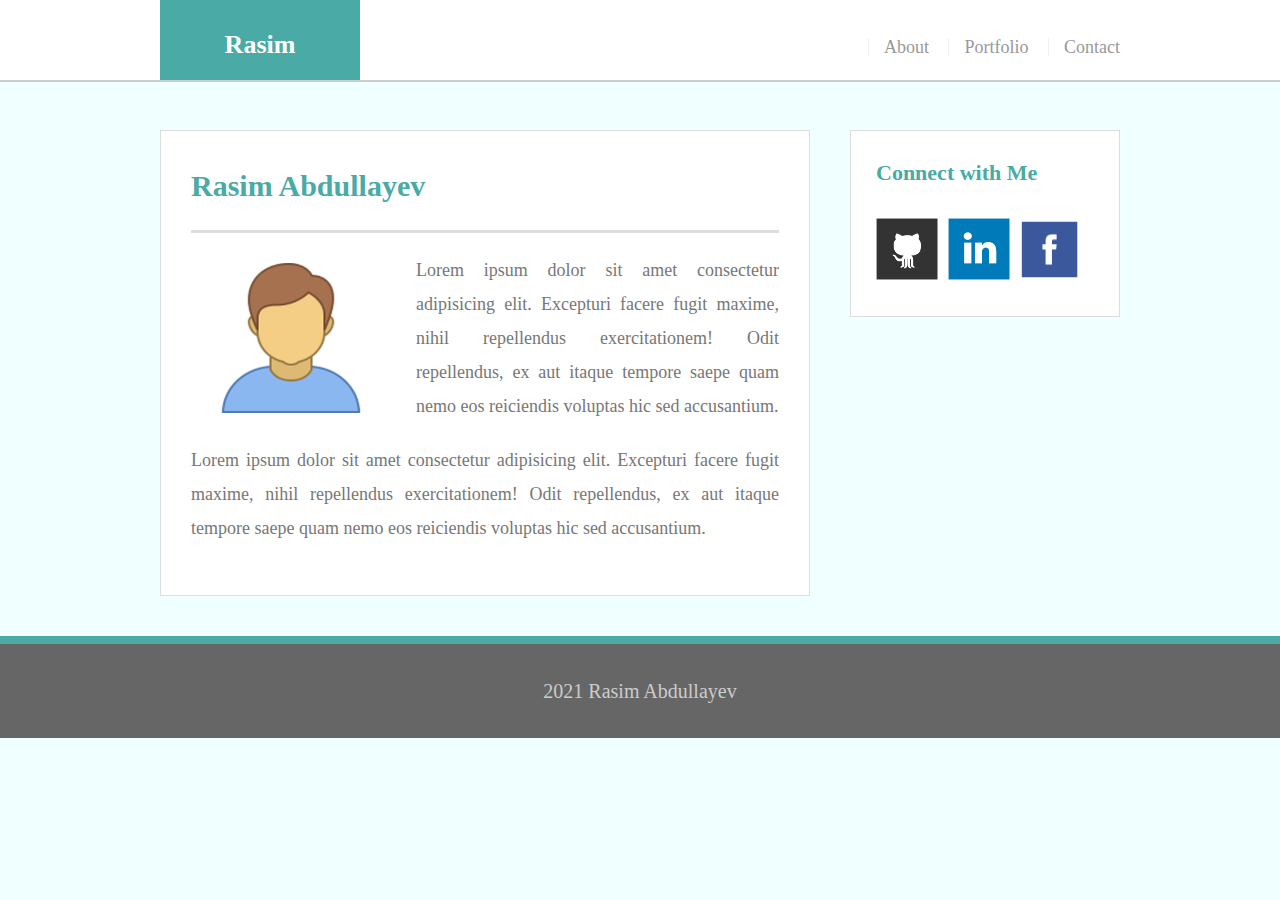
<file: index.html>
<!DOCTYPE html>
<html lang="en">

<head>
    <meta charset="UTF-8">
    <meta http-equiv="X-UA-Compatible" content="IE=edge">
    <meta name="viewport" content="width=device-width, initial-scale=1.0">
    <title>About | Rasim </title>
    <link rel="stylesheet" type="text/css" href="assets/css/reset.css">
    <link rel="stylesheet" type="text/css" href="assets/css/style.css">
</head>

<body>
    <header class="main-header">
        <div class="container">
            <a href="#" class="logo-part ">Rasim</a>
            <nav>
                <a href="index.html">About</a>
                <a href="portfolio.html">Portfolio</a>
                <a href="contact.html">Contact</a>
            </nav>
        </div>
    </header>

    <div class="main-part container">
        <section class="main-content">
            <h1>Rasim Abdullayev</h1>
            <img src="assets/images/person-male.png" class="prf-img" alt="Rasim">
            <p>Lorem ipsum dolor sit amet consectetur adipisicing elit. Excepturi facere fugit maxime, nihil repellendus
                exercitationem! Odit repellendus, ex aut itaque tempore saepe quam nemo eos reiciendis voluptas hic sed
                accusantium.</p>

            <p>Lorem ipsum dolor sit amet consectetur adipisicing elit. Excepturi facere fugit maxime, nihil repellendus
                exercitationem! Odit repellendus, ex aut itaque tempore saepe quam nemo eos reiciendis voluptas hic sed
                accusantium.</p>
        </section>

        <section class="right-side">
            <div>
                <h2>Connect with Me</h2>

                <a href="https://github.com/rasimab" target="_blank"><img src="assets/images/github-128.png" class="contact-pic" alt="GitHub" /></a>
                <a href="https://linkedin.com/in/abdullayevrs" target="_blank"><img src="assets/images/linkedin-128.png" class="contact-pic" alt="LinkedIn" /></a>
                <a href="http://facebook.com" target="_blank"><img src="assets/images/facebook-128.png" class="contact-pic" alt="Facebook" /></a>
                
                    
            </div>
        </section>
    </div>

    <footer>
        <div class="container">2021 Rasim Abdullayev</div>
    </footer>



</body>

</html>
</file>
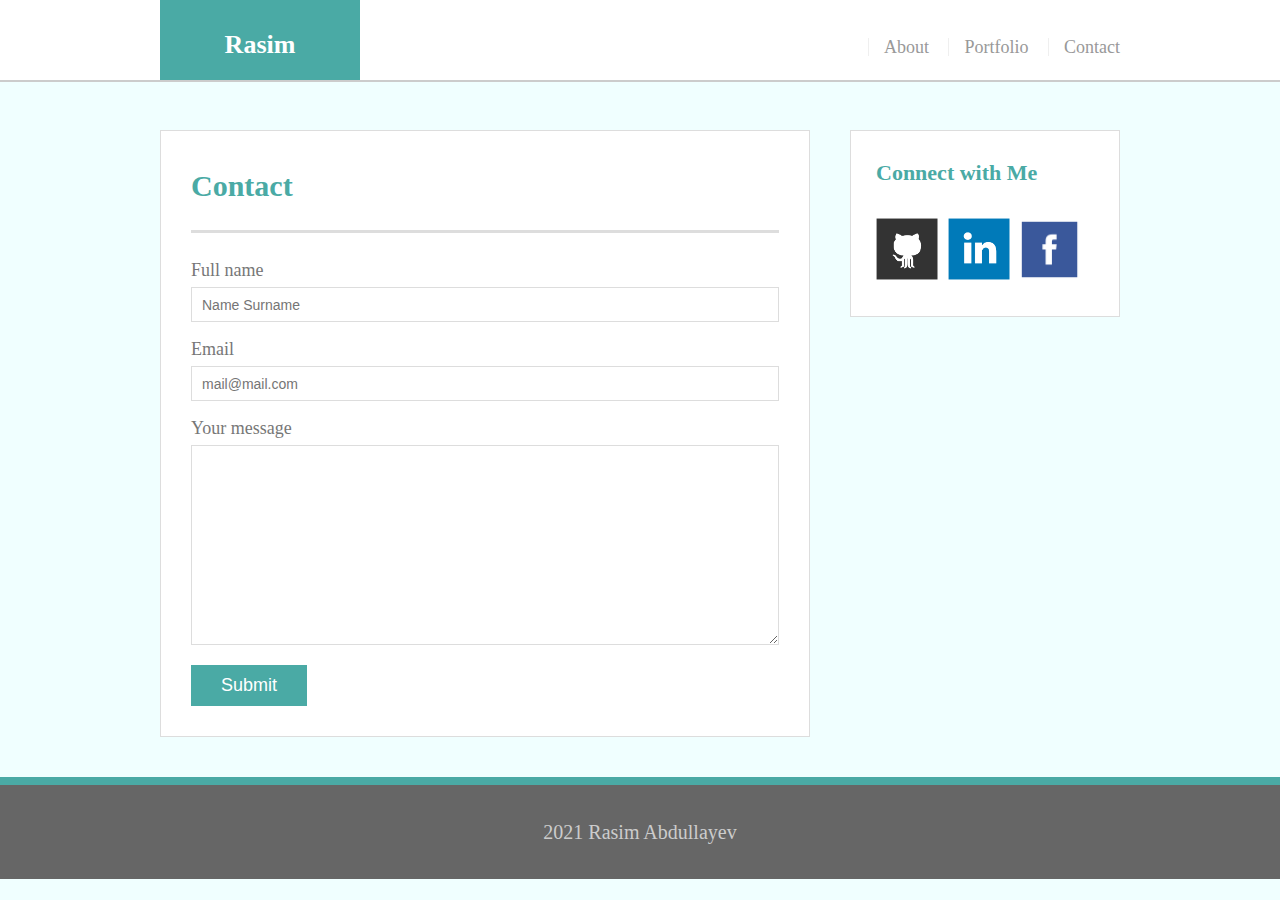
<file: contact.html>
<!DOCTYPE html>
<html lang="en">

<head>
    <meta charset="UTF-8">
    <meta http-equiv="X-UA-Compatible" content="IE=edge">
    <meta name="viewport" content="width=device-width, initial-scale=1.0">
    <title>About | Rasim </title>
    <link rel="stylesheet" type="text/css" href="assets/css/reset.css">
    <link rel="stylesheet" type="text/css" href="assets/css/style.css">
</head>

<body>
    <header class="main-header">
        <div class="container">
            <a href="#" class="logo-part ">Rasim</a>
            <nav>
                <a href="index.html">About</a>
                <a href="portfolio.html">Portfolio</a>
                <a href="contact.html">Contact</a>
            </nav>
        </div>
    </header>

    <div class="main-part container">
        <section class="main-content">
            <h1>Contact</h1>

      <form id="contact-form">
        <ul>
          <li>
            <label for="name">Full name</label>
            <input type="text" id="name" name="name" placeholder="Name Surname" required="required">
          </li>
          <li>
            <label for="email">Email</label>
            <input type="email" id="email" name="email" placeholder="mail@mail.com" required="required">
          </li>
          <li>
            <label for="message">Your message</label>
            <textarea id="message" name="message" required="required"></textarea>
          </li>
        </ul>
        <input type="submit">
      </form>
      
          </section>

        <section class="right-side">
            <div>
                <h2>Connect with Me</h2>

                <a href="https://github.com/rasimab" target="_blank"><img src="assets/images/github-128.png" class="contact-pic" alt="GitHub" /></a>
                <a href="https://linkedin.com/in/abdullayevrs" target="_blank"><img src="assets/images/linkedin-128.png" class="contact-pic" alt="LinkedIn" /></a>
                <a href="http://facebook.com" target="_blank"><img src="assets/images/facebook-128.png" class="contact-pic" alt="Facebook" /></a>    
            </div>
        </section>
    </div>

    <footer>
        <div class="container">2021 Rasim Abdullayev</div>
    </footer>



</body>

</html>
</file>
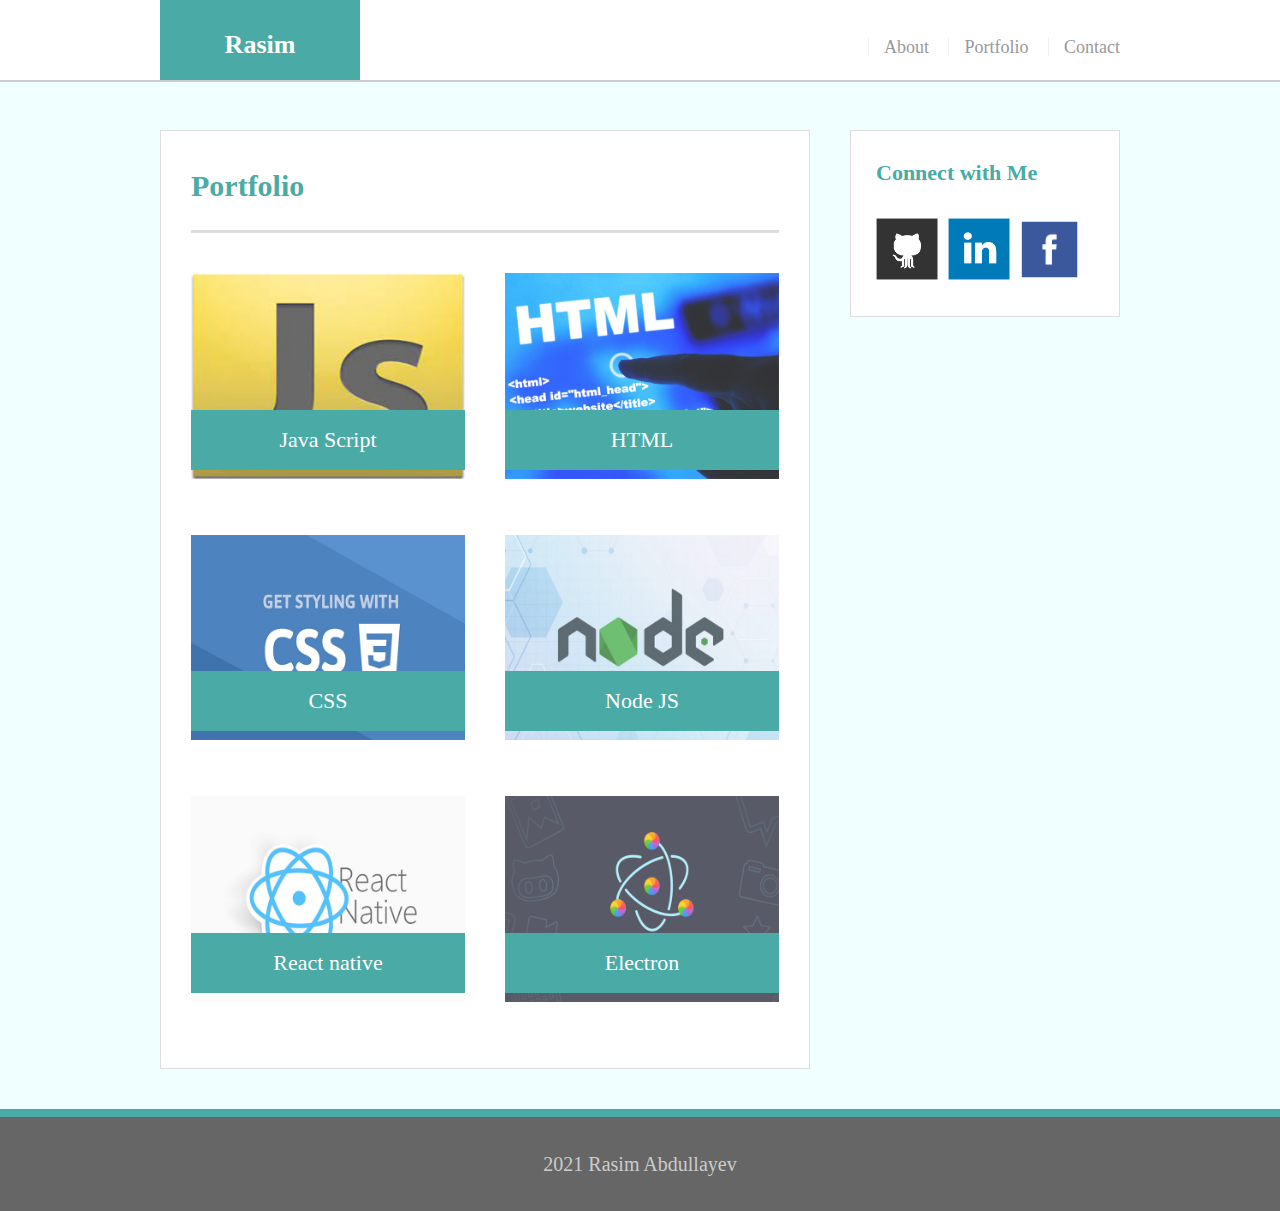
<file: portfolio.html>
<!DOCTYPE html>
<html lang="en">

<head>
    <meta charset="UTF-8">
    <meta http-equiv="X-UA-Compatible" content="IE=edge">
    <meta name="viewport" content="width=device-width, initial-scale=1.0">
    <title>About | Rasim </title>
    <link rel="stylesheet" type="text/css" href="assets/css/reset.css">
    <link rel="stylesheet" type="text/css" href="assets/css/style.css">
</head>

<body>
    <header class="main-header">
        <div class="container">
            <a href="#" class="logo-part ">Rasim</a>
            <nav>
                <a href="index.html">About</a>
                <a href="portfolio.html">Portfolio</a>
                <a href="contact.html">Contact</a>
            </nav>
        </div>
    </header>

    <div class="main-part container">
        <section class="main-content">
            <h1>Portfolio</h1>
      
            <div class="prof">
              <img src="assets/images/js.png" alt="java script">
      
              <h3>Java Script</h3>
            </div>
            <div class="prof">
              <img src="assets/images/html.png" alt="htnl">
      
              <h3>HTML</h3>
            </div>
            <div class="prof">
              <img src="assets/images/css.png" alt="css">
      
              <h3>CSS</h3>
            </div>
            <div class="prof">
              <img src="assets/images/node.png" alt="node">
      
              <h3>Node JS</h3>
            </div>
            <div class="prof">
              <img src="assets/images/reactnative.png" alt="react native">
      
              <h3>React native</h3>
            </div>
            <div class="prof">
                <img src="assets/images/electron.png" alt="electron">
        
                <h3>Electron</h3>
              </div>
      
          </section>

        <section class="right-side">
            <div>
                <h2>Connect with Me</h2>

                <a href="https://github.com/rasimab" target="_blank"><img src="assets/images/github-128.png" class="contact-pic" alt="GitHub" /></a>
                <a href="https://linkedin.com/in/abdullayevrs" target="_blank"><img src="assets/images/linkedin-128.png" class="contact-pic" alt="LinkedIn" /></a>
                <a href="http://facebook.com" target="_blank"><img src="assets/images/facebook-128.png" class="contact-pic" alt="Facebook" /></a>
            </div>
        </section>
    </div>

    <footer>
        <div class="container">2021 Rasim Abdullayev</div>
    </footer>



</body>

</html>
</file>
<file: assets/css/style.css>
* {
    box-sizing: border-box;
  }

body {
    font-size: 18px;
    line-height: 34px;
    color: #777;
    background-color: azure
}

.container {
    width: 100%;
    max-width: 960px;
    margin: auto;
    clear: both;
}

h1,
h2,
h3,
p {
  margin-bottom: 20px;
}
p{
    text-align: justify;
}

h1,
h2,
h3 {
  font-family: Georgia, Times, "Times New Roman", serif;
  font-weight: 700;
  color: #4aaaa5;
}

h1 {
    padding-bottom: 20px;
    font-size: 30px;
    line-height: 49px;
    border-bottom: 3px solid #ddd;
  }
  
  h2,
  h3 {
    font-size: 22px;
  }


  .main-header {
      position: fixed;
      width: 100%;
      margin: 0 0 30px;
      color: #fff;
      background: #fff;
      border-bottom: 2px solid #ccc;
      z-index: 100;
      overflow: auto;

  }

  nav {
    float: right;
    margin-top: 30px;
  }

  nav a {
    display: inline-block;
    padding-left: 15px;
    margin-left: 15px;
    line-height: 18px;
    color: #999;
    text-decoration: none;
    border-left: 1px solid #efefef;
  }
  .logo-part {
    float: left;
    width: 200px;
    height: 80px;
    font-size: 26px;
    font-weight: 700;
    line-height: 90px;
    font-family: Georgia, Times, "Times New Roman", serif;
    color: #fff;
    background: #4aaaa5;
    text-align: center;
    text-decoration: none;

  }
  .main-part {
    padding-top: 130px;
  }
  .main-content {
    float: left;
    width: 100%;
    max-width: 650px;
    padding: 30px;
    margin: 0 0 40px;
    background: #fff;
    border: 1px solid #ddd;
  }
  .right-side {
    float: right;
    width: 100%;
    max-width: 270px;
    padding: 25px;
    margin-bottom: 20px;
    background: #fff;
    border: 1px solid #ddd;
  }

  footer {
    padding: 30px 0;
    clear: both;
    font-size: 20px;
    color: #fff;
    color: #ccc;
    text-align: center;
    background: #666;
    border-top: 8px solid #4aaaa5;
  }

  .prf-img {
    float: left;
    width: 200px;
    height: auto;
    margin-top: 10px;
    margin-right: 25px;
  }

  .contact-pic {
    width: 62px;
    height: 62px;
    margin-top: 8px;
    margin-right: 5px;
  }

  .prof {
    position: relative;
    float: left;
    width: 274px;
    margin: 20px 0 25px;
    overflow: auto;
    
  }
  
  .prof:nth-child(even) {
    margin-right: 40px;
  }
  
  .prof img {
    width: 100%;
    border: 0 none;
    opacity: 0.8;
    
  }
  
  .prof h3 {
    position: absolute;
    bottom: 20px;
    width: 100%;
    padding: 15px;
    margin-bottom: 0;
    font-weight: 300;
    line-height: 30px;
    color: #fff;
    text-align: center;
    background: #4aaaa5;
    border-bottom: 0;
  }

  #contact-form ul {
    margin-bottom: 20px;
  }
  
  #contact-form li {
    margin-bottom: 10px;
  }
  
  label,
  input[type=text],
  input[type=email],
  textarea {
    display: block;
    width: 100%;
  }
  
  input[type=text],
  input[type=email],
  textarea {
    height: 35px;
    padding: 0 10px;
    font-size: 14px;
    border: 1px solid #ddd;
  }
  
  textarea {
    height: 200px;
  }
  
  input[type=submit] {
    padding: 10px 30px;
    font-size: 18px;
    color: #fff;
    cursor: pointer;
    background: #4aaaa5;
    border: 0 none;
  }
  @media only screen and (max-width: 768px) {
    .main-content,
    .right-side {
      max-width: 100%;
    }
  
    main {
      overflow: auto;
    }
  
    .prof {
      width: 47%;
      margin-bottom: 10px;
    }
  
    .prof:nth-child(even) {
      margin-right: 0;
    }
  
    .prof:nth-child(odd) {
      float: right;
    }
  
    .prf-img{
      width: 50%;
    }
  
    .right-side {
      margin-bottom: 40px;
    }
  }
  
  @media only screen and (max-width: 640px) {
    .main-part {
      position: static;
      margin-bottom: 20px;
    }
  
    header .container {
      padding: 0;
    }
  
    main.container {
      padding-top: 0;
    }
  
    #logo-part,
    .prof,
    .prf-img {
      width: 100%;
    }
  
    nav {
      width: 100%;
      margin: 15px 0;
      text-align: center;
    }
  
    nav a {
      width: 30%;
      padding-left: 0;
      margin-left: 0;
    }
  }
</file>
